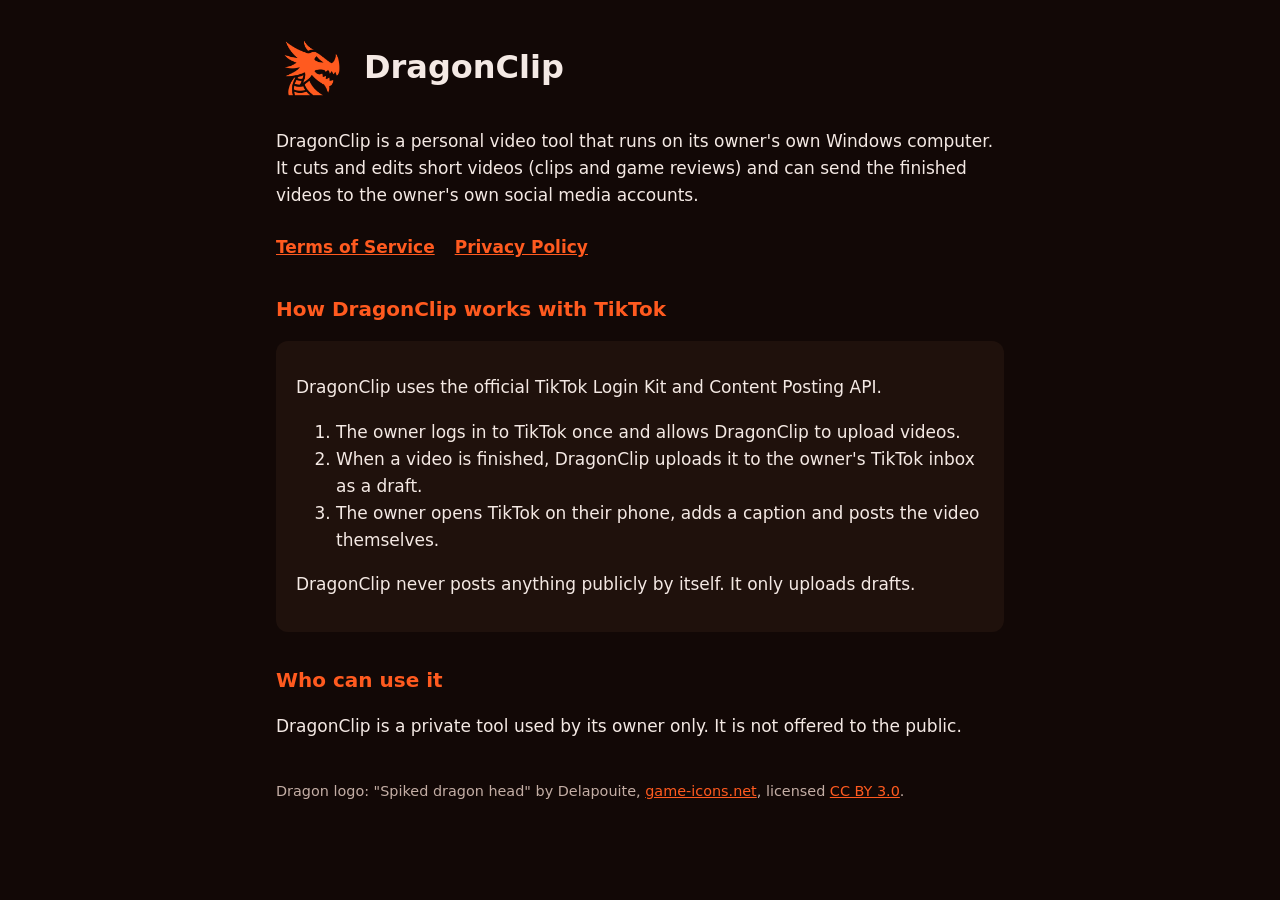
<file: index.html>
<!doctype html>
<html lang="en">
<head>
<meta charset="utf-8">
<meta name="viewport" content="width=device-width, initial-scale=1">
<title>DragonClip</title>
<link rel="stylesheet" href="style.css">
<link rel="icon" href="logo.png">
</head>
<body>
<main>
  <header>
    <img src="logo.png" alt="DragonClip logo">
    <h1>DragonClip</h1>
  </header>

  <p>DragonClip is a personal video tool that runs on its owner's own Windows computer. It cuts and edits short
  videos (clips and game reviews) and can send the finished videos to the owner's own social media accounts.</p>

  <nav>
    <a href="terms.html">Terms of Service</a>
    <a href="privacy.html">Privacy Policy</a>
  </nav>

  <h2>How DragonClip works with TikTok</h2>
  <div class="card">
    <p>DragonClip uses the official TikTok Login Kit and Content Posting API.</p>
    <ol>
      <li>The owner logs in to TikTok once and allows DragonClip to upload videos.</li>
      <li>When a video is finished, DragonClip uploads it to the owner's TikTok inbox as a draft.</li>
      <li>The owner opens TikTok on their phone, adds a caption and posts the video themselves.</li>
    </ol>
    <p>DragonClip never posts anything publicly by itself. It only uploads drafts.</p>
  </div>

  <h2>Who can use it</h2>
  <p>DragonClip is a private tool used by its owner only. It is not offered to the public.</p>

  <footer>
    <p>Dragon logo: "Spiked dragon head" by Delapouite, <a href="https://game-icons.net">game-icons.net</a>,
    licensed <a href="https://creativecommons.org/licenses/by/3.0/">CC BY 3.0</a>.</p>
  </footer>
</main>
</body>
</html>
</file>
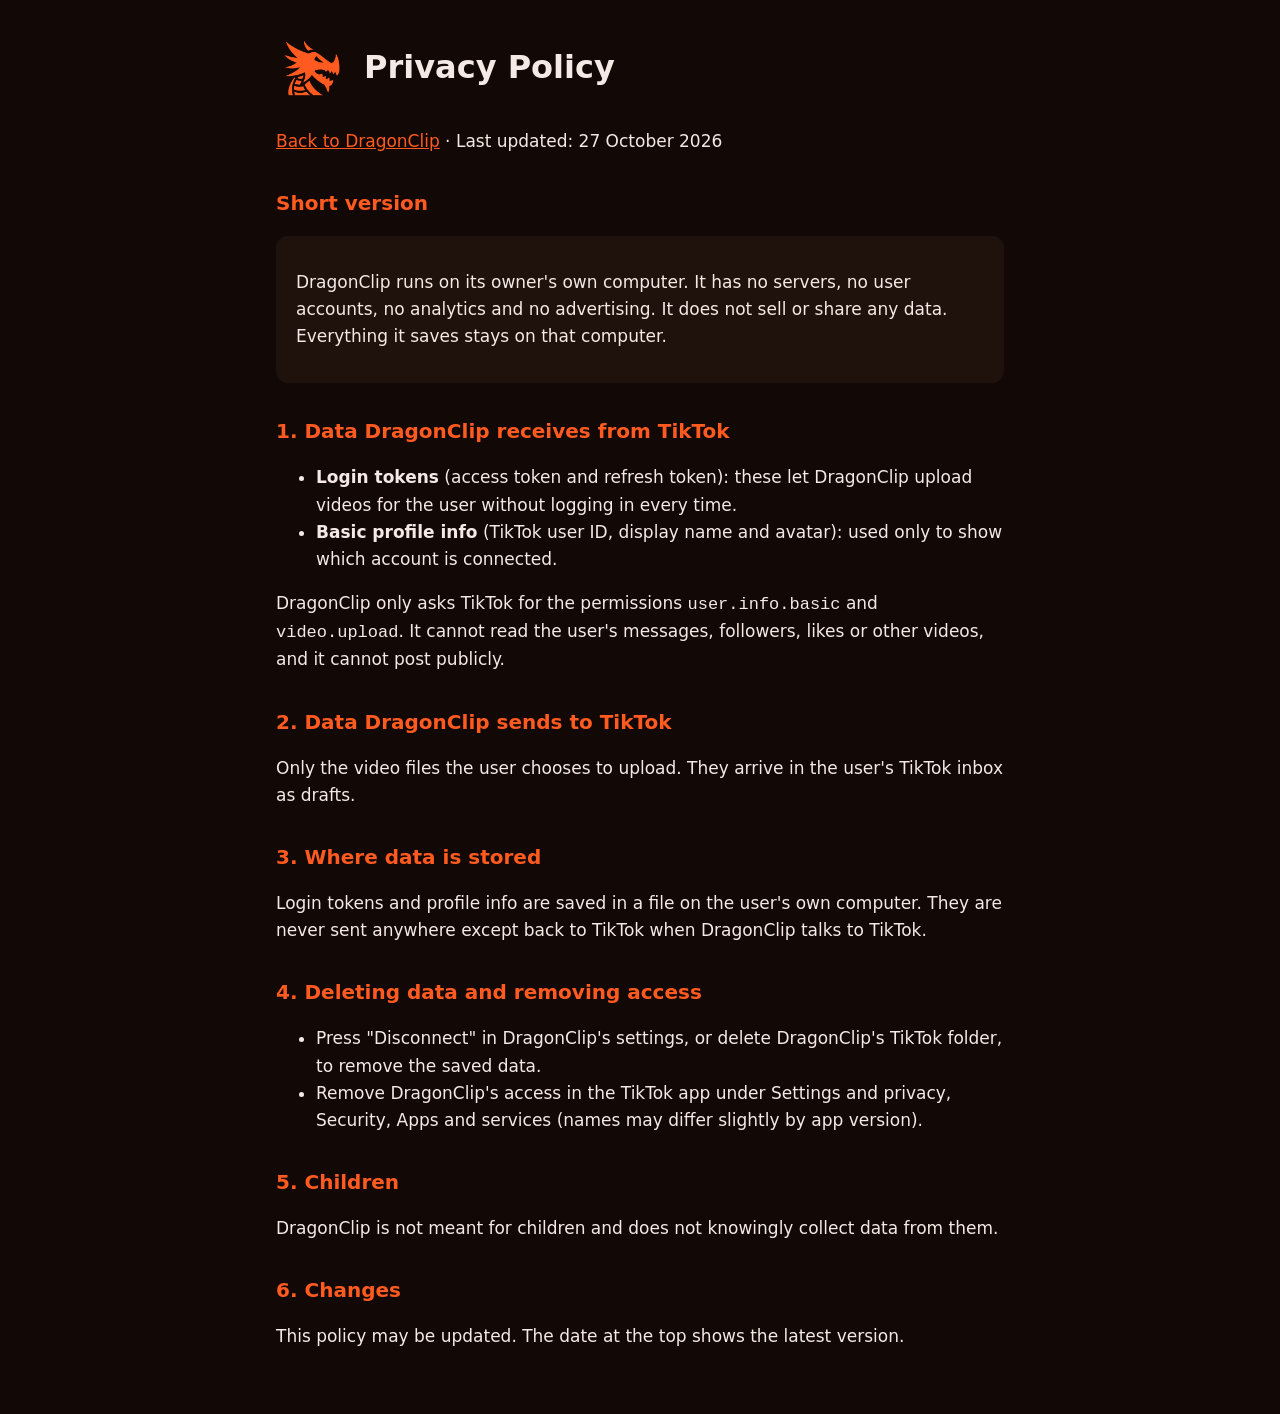
<file: privacy.html>
<!doctype html>
<html lang="en">
<head>
<meta charset="utf-8">
<meta name="viewport" content="width=device-width, initial-scale=1">
<title>DragonClip Privacy</title>
<link rel="stylesheet" href="style.css">
<link rel="icon" href="logo.png">
</head>
<body>
<main>
  <header>
    <img src="logo.png" alt="DragonClip logo">
    <h1>Privacy Policy</h1>
  </header>
  <p><a href="index.html">Back to DragonClip</a> · Last updated: 27 October 2026</p>

  <h2>Short version</h2>
  <div class="card">
    <p>DragonClip runs on its owner's own computer. It has no servers, no user accounts, no analytics and no
    advertising. It does not sell or share any data. Everything it saves stays on that computer.</p>
  </div>

  <h2>1. Data DragonClip receives from TikTok</h2>
  <ul>
    <li><strong>Login tokens</strong> (access token and refresh token): these let DragonClip upload videos for the
    user without logging in every time.</li>
    <li><strong>Basic profile info</strong> (TikTok user ID, display name and avatar): used only to show which
    account is connected.</li>
  </ul>
  <p>DragonClip only asks TikTok for the permissions <code>user.info.basic</code> and <code>video.upload</code>.
  It cannot read the user's messages, followers, likes or other videos, and it cannot post publicly.</p>

  <h2>2. Data DragonClip sends to TikTok</h2>
  <p>Only the video files the user chooses to upload. They arrive in the user's TikTok inbox as drafts.</p>

  <h2>3. Where data is stored</h2>
  <p>Login tokens and profile info are saved in a file on the user's own computer. They are never sent anywhere
  except back to TikTok when DragonClip talks to TikTok.</p>

  <h2>4. Deleting data and removing access</h2>
  <ul>
    <li>Press "Disconnect" in DragonClip's settings, or delete DragonClip's TikTok folder, to remove the saved data.</li>
    <li>Remove DragonClip's access in the TikTok app under Settings and privacy, Security, Apps and services
    (names may differ slightly by app version).</li>
  </ul>

  <h2>5. Children</h2>
  <p>DragonClip is not meant for children and does not knowingly collect data from them.</p>

  <h2>6. Changes</h2>
  <p>This policy may be updated. The date at the top shows the latest version.</p>
</main>
</body>
</html>
</file>
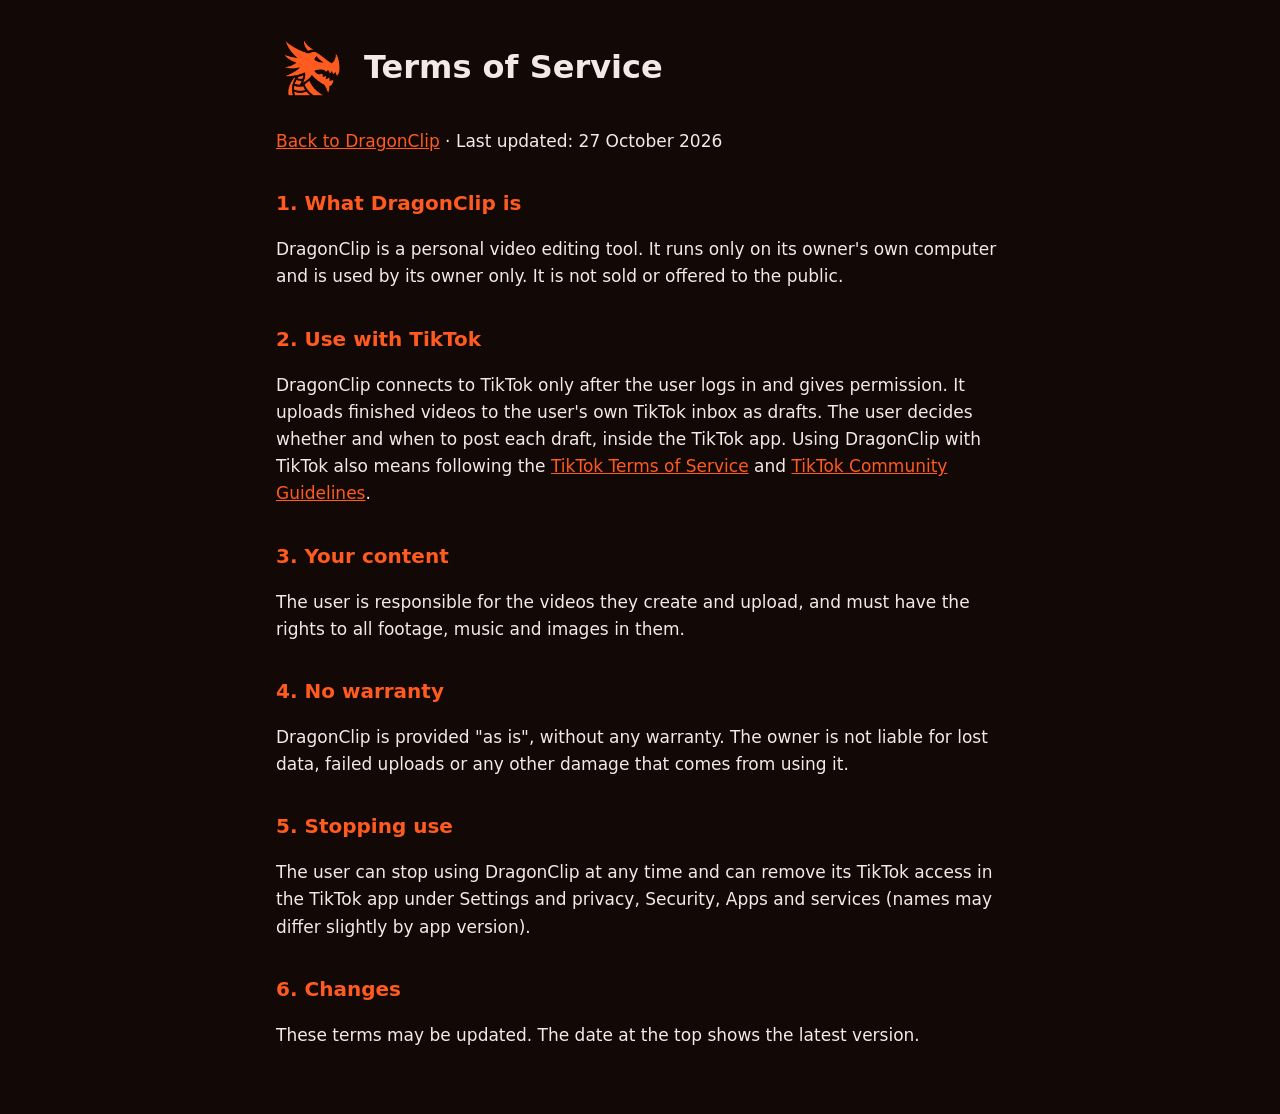
<file: terms.html>
<!doctype html>
<html lang="en">
<head>
<meta charset="utf-8">
<meta name="viewport" content="width=device-width, initial-scale=1">
<title>DragonClip Terms</title>
<link rel="stylesheet" href="style.css">
<link rel="icon" href="logo.png">
</head>
<body>
<main>
  <header>
    <img src="logo.png" alt="DragonClip logo">
    <h1>Terms of Service</h1>
  </header>
  <p><a href="index.html">Back to DragonClip</a> · Last updated: 27 October 2026</p>

  <h2>1. What DragonClip is</h2>
  <p>DragonClip is a personal video editing tool. It runs only on its owner's own computer and is used by its
  owner only. It is not sold or offered to the public.</p>

  <h2>2. Use with TikTok</h2>
  <p>DragonClip connects to TikTok only after the user logs in and gives permission. It uploads finished videos to
  the user's own TikTok inbox as drafts. The user decides whether and when to post each draft, inside the TikTok
  app. Using DragonClip with TikTok also means following the
  <a href="https://www.tiktok.com/legal/terms-of-service">TikTok Terms of Service</a> and
  <a href="https://www.tiktok.com/community-guidelines">TikTok Community Guidelines</a>.</p>

  <h2>3. Your content</h2>
  <p>The user is responsible for the videos they create and upload, and must have the rights to all footage,
  music and images in them.</p>

  <h2>4. No warranty</h2>
  <p>DragonClip is provided "as is", without any warranty. The owner is not liable for lost data, failed uploads
  or any other damage that comes from using it.</p>

  <h2>5. Stopping use</h2>
  <p>The user can stop using DragonClip at any time and can remove its TikTok access in the TikTok app under
  Settings and privacy, Security, Apps and services (names may differ slightly by app version).</p>

  <h2>6. Changes</h2>
  <p>These terms may be updated. The date at the top shows the latest version.</p>
</main>
</body>
</html>
</file>
<file: style.css>
:root { --bg: #120806; --card: #1f110c; --text: #f4e9e4; --muted: #c4aea5; --fire: #ff5a1f; }
* { box-sizing: border-box; }
body { margin: 0; background: var(--bg); color: var(--text); font: 17px/1.6 system-ui, -apple-system, "Segoe UI", sans-serif; }
main { max-width: 760px; margin: 0 auto; padding: 32px 16px 48px; }
header { display: flex; align-items: center; gap: 16px; margin-bottom: 24px; }
header img { width: 72px; height: 72px; border-radius: 16px; }
h1 { margin: 0; font-size: 2rem; }
h2 { color: var(--fire); margin-top: 2rem; font-size: 1.25rem; }
a { color: var(--fire); }
.card { background: var(--card); border-radius: 12px; padding: 16px 20px; }
nav { display: flex; flex-wrap: wrap; gap: 20px; margin: 24px 0; font-weight: 600; }
footer { margin-top: 40px; color: var(--muted); font-size: .9rem; }
</file>
